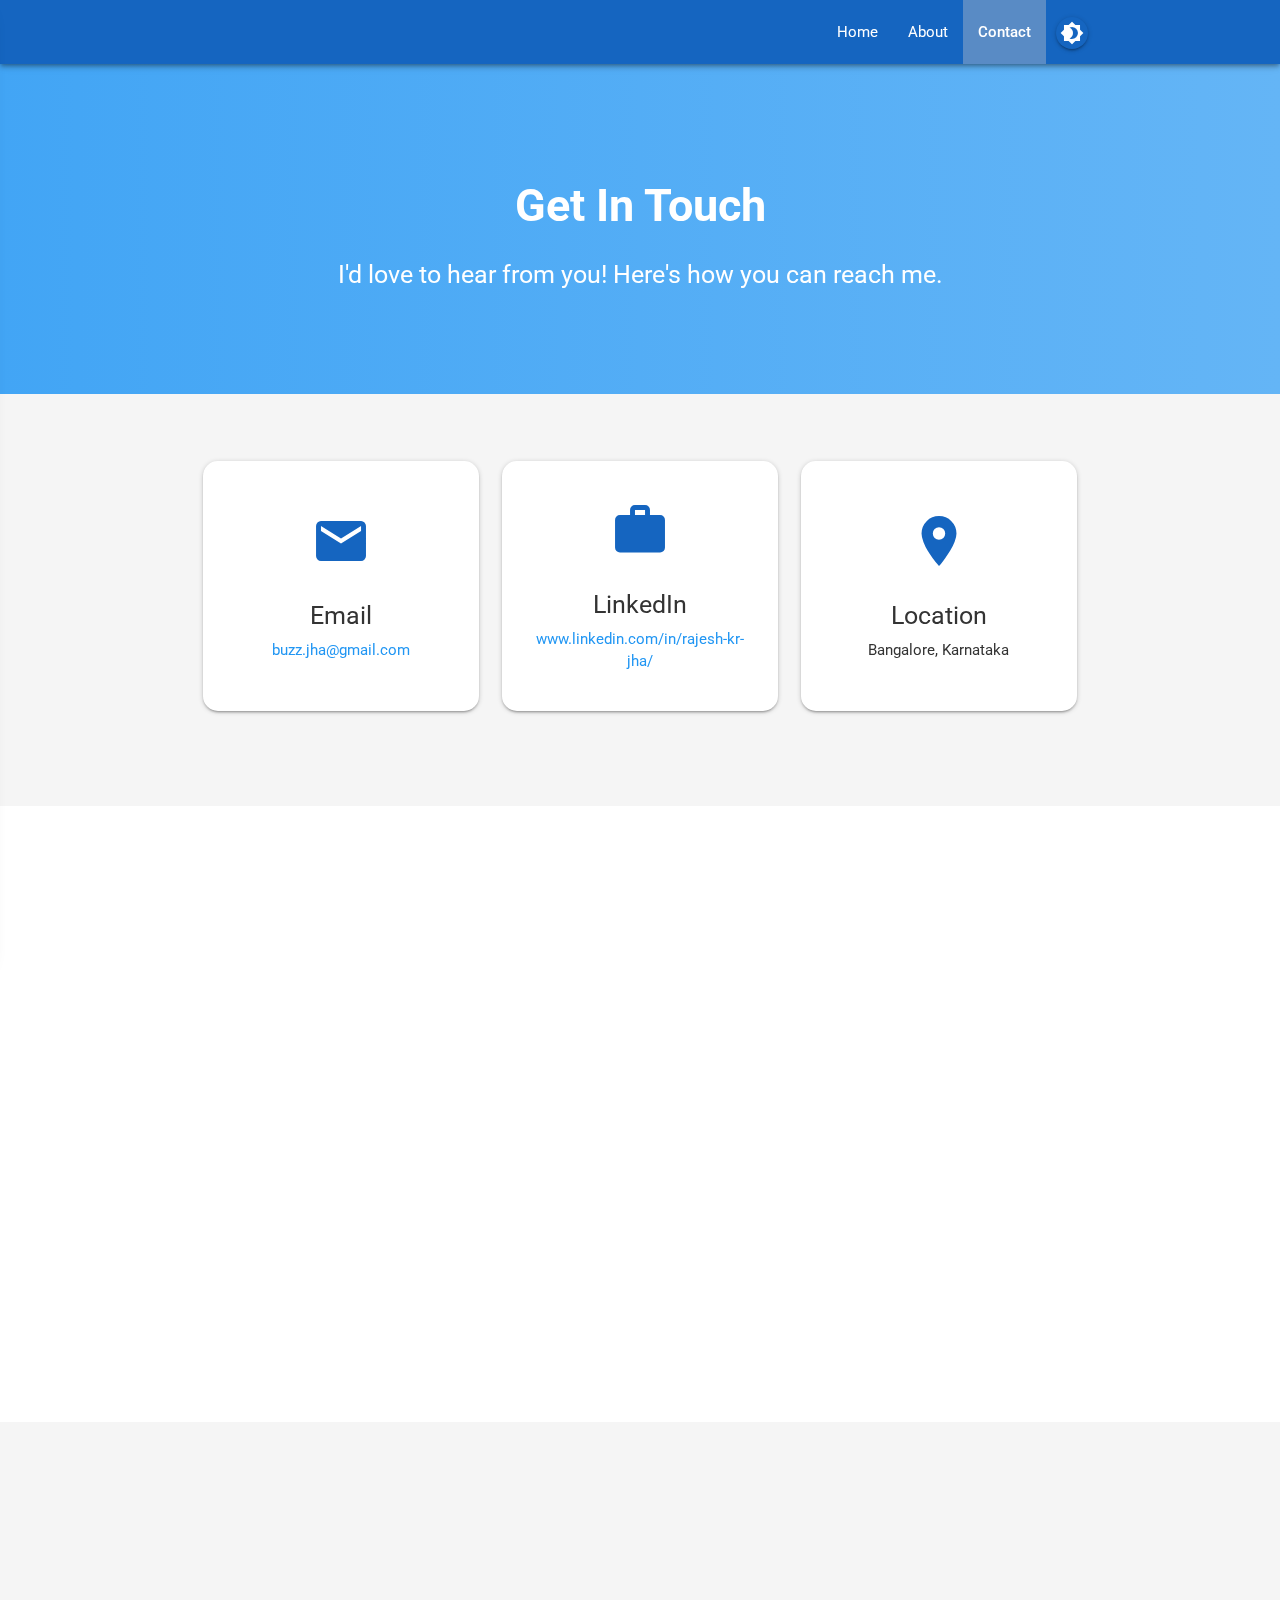
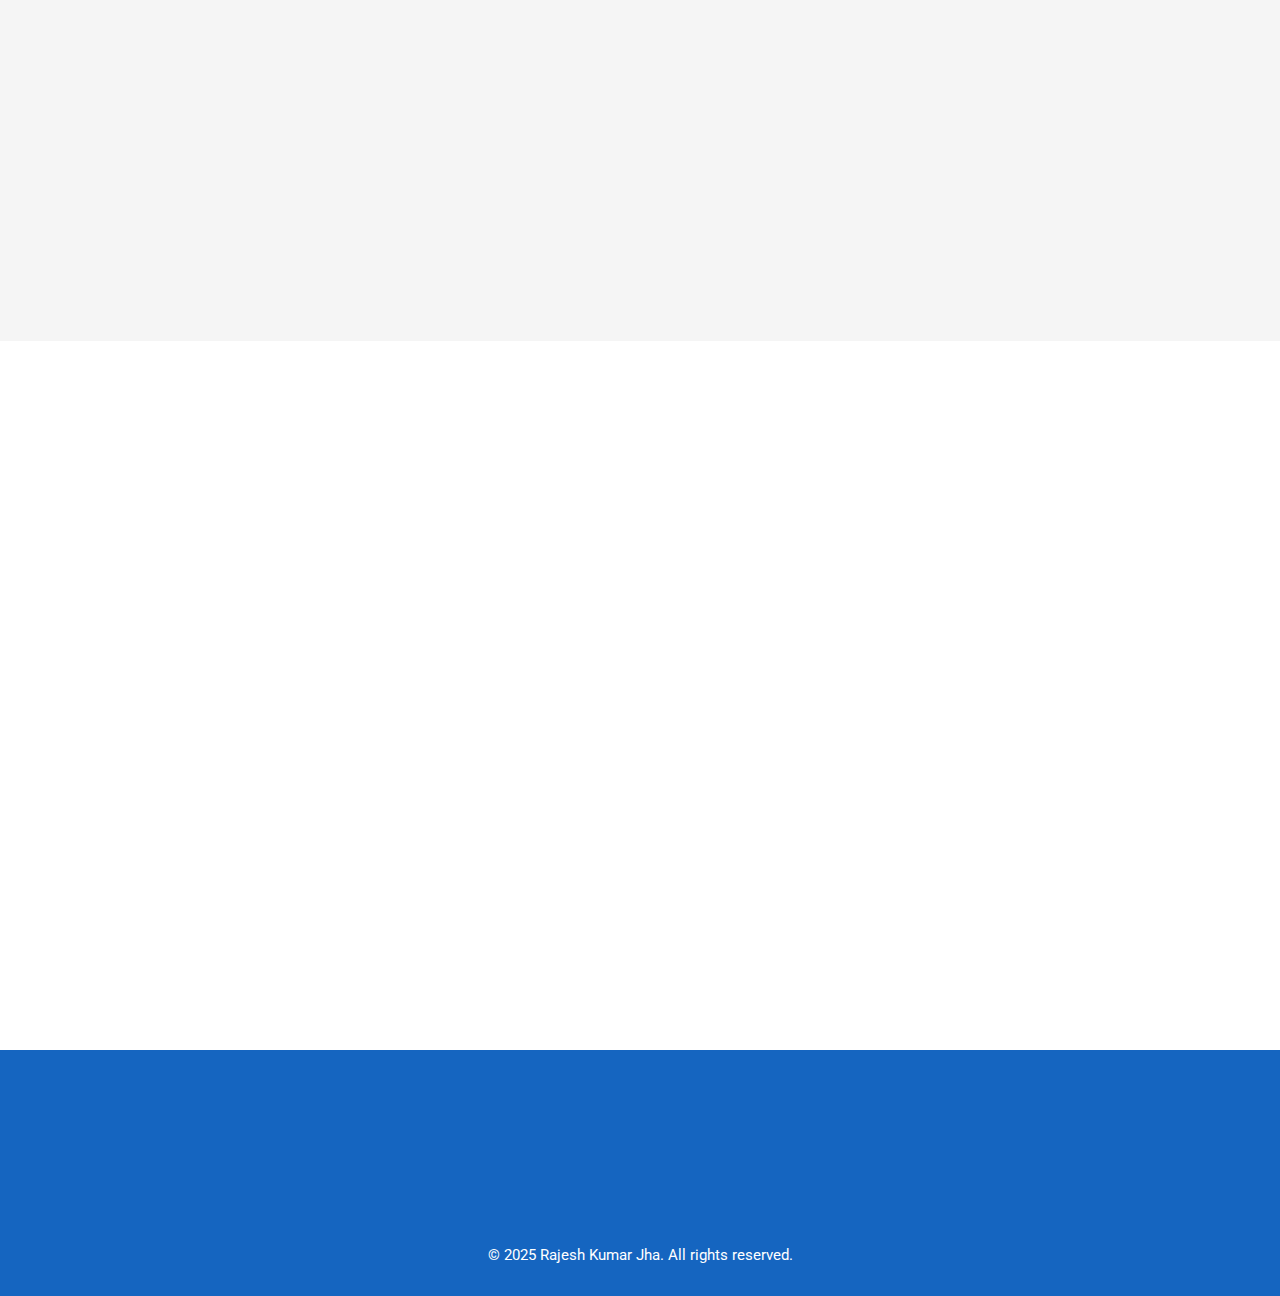
<file: src/pages/contact.html>
<!DOCTYPE html>
<html lang="en">
<head>
    <!-- Meta Information -->
    <meta charset="UTF-8">
    <meta name="viewport" content="width=device-width, initial-scale=1.0">
    <title>Contact - Rajesh Kumar Jha</title>
    
    <!-- Stylesheets -->
    <!-- Materialize CSS -->
    <link href="https://cdnjs.cloudflare.com/ajax/libs/materialize/1.0.0/css/materialize.min.css" rel="stylesheet">
    <!-- Custom CSS -->
    <link rel="stylesheet" href="../styles/contact.css">
    <link rel="stylesheet" href="../styles/mobile.css">
    <!-- Favicon -->
    <link rel="icon" href="../assets/Icon.jpg" type="image/x-icon">
    <!-- Google Fonts -->
    <link href="https://fonts.googleapis.com/css2?family=Roboto:wght@400;500;700&display=swap" rel="stylesheet">
    <!-- Material Icons -->
    <link href="https://fonts.googleapis.com/icon?family=Material+Icons" rel="stylesheet">
    <!-- Animation Library -->
    <link href="https://unpkg.com/aos@2.3.1/dist/aos.css" rel="stylesheet">
</head>
<body>
    <!-- Header Section -->
    <header>
        <!-- Navigation Bar -->
        <nav class="blue darken-3 z-depth-2">
            <div class="nav-wrapper container">
                <!-- Mobile Menu Trigger -->
                <a href="#" data-target="mobile-menu" class="sidenav-trigger">
                    <i class="material-icons">menu</i>
                </a>
                <!-- Desktop Navigation Links -->
                <ul id="nav-mobile" class="right hide-on-med-and-down">
                    <li><a href="../../index.html">Home</a></li>
                    <li><a href="about.html">About</a></li>
                    <li class="active"><a href="contact.html">Contact</a></li>
                    <li style="margin-left: 10px;"><button id="dark-mode-toggle" class="btn-floating btn-small waves-effect waves-light blue darken-3">
                        <i class="material-icons">brightness_4</i>
                    </button></li>
                </ul>
            </div>
        </nav>

        <!-- Mobile Navigation Menu -->
        <ul class="sidenav" id="mobile-menu">
            <!-- Sidenav Header -->
            <div class="sidenav-header">
                <img src="../assets/Icon.jpg" alt="Profile">
                <h4>Rajesh Kumar Jha</h4>
            </div>
            <!-- Menu Items -->
            <li><a href="../../index.html"><i class="material-icons">home</i>Home</a></li>
            <li><a href="about.html"><i class="material-icons">person</i>About</a></li>
            <li class="active"><a href="contact.html"><i class="material-icons">mail</i>Contact</a></li>
            <li><a href="#" id="mobile-dark-toggle"><i class="material-icons">brightness_4</i>Toggle Theme</a></li>
        </ul>
    </header>

    <!-- Main Content -->
    <main>
        <!-- Hero Section -->
        <section id="contact-hero" class="blue darken-3 white-text">
            <div class="container center-align" data-aos="fade-up">
                <h1>Get In Touch</h1>
                <p class="flow-text">I'd love to hear from you! Here's how you can reach me.</p>
            </div>
        </section>

        <!-- Contact Cards Section -->
        <section id="contact-details" class="section grey lighten-4">
            <div class="container">
                <div class="row">
                    <!-- Email Card -->
                    <div class="col s12 m4" data-aos="fade-up" data-aos-delay="100">
                        <div class="card contact-card hoverable">
                            <div class="card-content center-align">
                                <i class="material-icons large blue-text text-darken-3">email</i>
                                <h5>Email</h5>
                                <p><a href="mailto:buzz.jha@gmail.com" class="blue-text">buzz.jha@gmail.com</a></p>
                            </div>
                        </div>
                    </div>
                    
                    <!-- LinkedIn Card -->
                    <div class="col s12 m4" data-aos="fade-up" data-aos-delay="200">
                        <div class="card contact-card hoverable">
                            <div class="card-content center-align">
                                <i class="material-icons large blue-text text-darken-3">work</i>
                                <h5>LinkedIn</h5>
                                <p><a href="https://www.linkedin.com/in/rajesh-kr-jha/" target="_blank" class="blue-text">www.linkedin.com/in/rajesh-kr-jha/</a></p>
                            </div>
                        </div>
                    </div>
                    
                    <!-- Location Card -->
                    <div class="col s12 m4" data-aos="fade-up" data-aos-delay="300">
                        <div class="card contact-card hoverable">
                            <div class="card-content center-align">
                                <i class="material-icons large blue-text text-darken-3">place</i>
                                <h5>Location</h5>
                                <p>Bangalore, Karnataka</p>
                            </div>
                        </div>
                    </div>
                </div>
            </div>
        </section>

        <!-- Personal Info Section -->
        <section id="personal-info" class="section white">
            <div class="container">
                <h2 class="center-align section-title" data-aos="fade-up">Personal Information</h2>
                <div class="row" data-aos="fade-up" data-aos-delay="100">
                    <div class="col s12 m8 offset-m2">
                        <div class="card-panel z-depth-2 glass-card">
                            <div class="row valign-wrapper">
                                <div class="col s12">
                                    <ul class="collection">
                                        <li class="collection-item avatar">
                                            <i class="material-icons circle blue darken-3">flag</i>
                                            <span class="title">Citizenship</span>
                                            <p>India</p>
                                        </li>
                                        <li class="collection-item avatar">
                                            <i class="material-icons circle blue darken-3">people</i>
                                            <span class="title">Family</span>
                                            <p>Married without children</p>
                                        </li>
                                        <li class="collection-item avatar">
                                            <i class="material-icons circle blue darken-3">translate</i>
                                            <span class="title">Languages</span>
                                            <p>Hindi (native), English (native), Bangla (proficient)</p>
                                        </li>
                                    </ul>
                                </div>
                            </div>
                        </div>
                    </div>
                </div>
            </div>
        </section>

        <!-- Hobbies Section with Fun Elements -->
        <section id="hobbies" class="section grey lighten-4">
            <div class="container">
                <h2 class="center-align section-title" data-aos="fade-up">Hobbies</h2>
                <div class="row">
                    <!-- Gaming Hobby -->
                    <div class="col s12 m4" data-aos="zoom-in" data-aos-delay="100">
                        <div class="card hobby-card hoverable">
                            <div class="card-image waves-effect waves-block waves-light">
                                <div class="hobby-icon center-align">
                                    <i class="material-icons large">sports_esports</i>
                                </div>
                            </div>
                            <div class="card-content">
                                <span class="card-title activator grey-text text-darken-4">Casual Gaming<i class="material-icons right">more_vert</i></span>
                            </div>
                            <div class="card-reveal">
                                <span class="card-title grey-text text-darken-4">Casual Gaming<i class="material-icons right">close</i></span>
                                <p>I enjoy playing casual games during my free time to relax and have fun.</p>
                            </div>
                        </div>
                    </div>
                    
                    <!-- Cooking Hobby -->
                    <div class="col s12 m4" data-aos="zoom-in" data-aos-delay="200">
                        <div class="card hobby-card hoverable">
                            <div class="card-image waves-effect waves-block waves-light">
                                <div class="hobby-icon center-align">
                                    <i class="material-icons large">restaurant</i>
                                </div>
                            </div>
                            <div class="card-content">
                                <span class="card-title activator grey-text text-darken-4">Cooking<i class="material-icons right">more_vert</i></span>
                            </div>
                            <div class="card-reveal">
                                <span class="card-title grey-text text-darken-4">Cooking<i class="material-icons right">close</i></span>
                                <p>I love experimenting with different recipes and cuisines in my kitchen.</p>
                            </div>
                        </div>
                    </div>
                    
                    <!-- Reading Hobby -->
                    <div class="col s12 m4" data-aos="zoom-in" data-aos-delay="300">
                        <div class="card hobby-card hoverable">
                            <div class="card-image waves-effect waves-block waves-light">
                                <div class="hobby-icon center-align">
                                    <i class="material-icons large">menu_book</i>
                                </div>
                            </div>
                            <div class="card-content">
                                <span class="card-title activator grey-text text-darken-4">Reading<i class="material-icons right">more_vert</i></span>
                            </div>
                            <div class="card-reveal">
                                <span class="card-title grey-text text-darken-4">Reading<i class="material-icons right">close</i></span>
                                <p>I enjoy reading books and articles about technology, fiction, and personal development.</p>
                            </div>
                        </div>
                    </div>
                </div>
            </div>
        </section>
        
        <!-- Contact Form Section (Fun Interactive Element) -->
        <section id="contact-form" class="section white">
            <div class="container">
                <h2 class="center-align section-title" data-aos="fade-up">Send Me a Message</h2>
                <div class="row" data-aos="fade-up" data-aos-delay="100">
                    <form class="col s12 m8 offset-m2">
                        <div class="card-panel z-depth-2">
                            <div class="row">
                                <div class="input-field col s12">
                                    <i class="material-icons prefix">account_circle</i>
                                    <input id="name" type="text" class="validate">
                                    <label for="name">Your Name</label>
                                </div>
                            </div>
                            <div class="row">
                                <div class="input-field col s12">
                                    <i class="material-icons prefix">email</i>
                                    <input id="email" type="email" class="validate">
                                    <label for="email">Your Email</label>
                                </div>
                            </div>
                            <div class="row">
                                <div class="input-field col s12">
                                    <i class="material-icons prefix">message</i>
                                    <textarea id="message" class="materialize-textarea"></textarea>
                                    <label for="message">Your Message</label>
                                </div>
                            </div>
                            <div class="row center-align">
                                <button class="btn-large waves-effect waves-light blue darken-3" type="submit" name="action">
                                    Send Message
                                    <i class="material-icons right">send</i>
                                </button>
                            </div>
                        </div>
                    </form>
                </div>
            </div>
        </section>

        <!-- Quote Section -->
        <section id="quote" class="section blue darken-3 white-text">
            <div class="container center-align">
                <blockquote class="fancy-quote" data-aos="fade">
                    "The only way to do great work is to love what you do." - Steve Jobs
                </blockquote>
            </div>
        </section>
    </main>

    <!-- Footer Section -->
    <footer class="page-footer blue darken-3">
        <div class="container">
            <p class="center-align">&copy; 2025 Rajesh Kumar Jha. All rights reserved.</p>
        </div>
    </footer>

    <!-- Back-to-Top Button -->
    <a id="back-to-top" class="btn-floating btn-large blue darken-3 waves-effect waves-light">
        <i class="material-icons">arrow_upward</i>
    </a>

    <!-- Scripts -->
    <!-- jQuery (required for Materialize) -->
    <script src="https://code.jquery.com/jquery-3.6.0.min.js"></script>
    <!-- Materialize JS -->
    <script src="https://cdnjs.cloudflare.com/ajax/libs/materialize/1.0.0/js/materialize.min.js"></script>
    <!-- Custom Scripts -->
    <script src="../scripts/rest.js"></script>
    <!-- AOS Animation Library -->
    <script src="https://unpkg.com/aos@2.3.1/dist/aos.js"></script>
    <script>
        document.addEventListener('DOMContentLoaded', function() {
            // Initialize AOS
            AOS.init({
                duration: 800,
                once: true
            });
        });
    </script>
</body>
</html>
</file>
<file: src/styles/contact.css>
/* General body styling */
body {
    font-family: 'Roboto', sans-serif;
    margin: 0;
    padding: 0;
    background-color: #f9f9f9;
    color: #333;
    scroll-behavior: smooth;
}

/* -----------------------------------
   Header & Navigation
------------------------------------- */
header {
    position: sticky;
    top: 0;
    z-index: 1000;
}

nav {
    box-shadow: 0 4px 6px rgba(0,0,0,0.2);
}

nav ul li a {
    transition: color 0.3s ease, background-color 0.3s ease;
}

nav ul li a:hover {
    background-color: rgba(255, 255, 255, 0.2);
}

nav ul li.active a {
    background-color: rgba(255, 255, 255, 0.3);
    font-weight: 500;
}

/* -----------------------------------
   Contact Hero Section
------------------------------------- */
#contact-hero {
    padding: 5rem 1rem;
    background: linear-gradient(to right, #42a5f5, #64b5f6);
    color: #fff;
    text-align: center;
}

#contact-hero h1 {
    font-size: 3rem;
    font-weight: 700;
    margin-bottom: 1rem;
}

/* -----------------------------------
   Contact Cards
------------------------------------- */
.contact-card {
    height: 250px;
    display: flex;
    flex-direction: column;
    align-items: center;
    justify-content: center;
    border-radius: 15px;
    transition: transform 0.3s ease, box-shadow 0.3s ease;
}

.contact-card:hover {
    transform: translateY(-10px);
    box-shadow: 0 12px 24px rgba(0,0,0,0.2);
}

.contact-card i {
    font-size: 4rem;
    margin-bottom: 1rem;
}

/* -----------------------------------
   Hobby Cards
------------------------------------- */
.hobby-card {
    height: 250px;
    border-radius: 15px;
    overflow: hidden;
    transition: transform 0.3s ease;
}

.hobby-card:hover {
    transform: translateY(-10px);
}

.hobby-icon {
    height: 120px;
    display: flex;
    align-items: center;
    justify-content: center;
    background-color: #f5f5f5;
}

.hobby-icon i {
    font-size: 4rem;
    color: #1565c0;
}

/* -----------------------------------
   Quote Section
------------------------------------- */
#quote {
    padding: 3rem 0;
}

.fancy-quote {
    font-style: italic;
    font-size: 1.5rem;
    position: relative;
    padding: 20px 40px;
    margin: 0;
}

.fancy-quote:before,
.fancy-quote:after {
    content: '"';
    font-size: 4rem;
    position: absolute;
    opacity: 0.3;
}

.fancy-quote:before {
    top: -20px;
    left: 0;
}

.fancy-quote:after {
    bottom: -60px;
    right: 0;
}

/* -----------------------------------
   Glass Card Effect
------------------------------------- */
.glass-card {
    background: rgba(255, 255, 255, 0.7);
    backdrop-filter: blur(10px);
    -webkit-backdrop-filter: blur(10px);
    border-radius: 15px;
    border: 1px solid rgba(255, 255, 255, 0.18);
    box-shadow: 0 8px 32px 0 rgba(31, 38, 135, 0.15);
}

/* -----------------------------------
   Section Titles
------------------------------------- */
.section-title {
    font-size: 2.5rem;
    font-weight: 700;
    margin-bottom: 2rem;
    color: #1565c0;
}

/* -----------------------------------
   Section Styling
------------------------------------- */
.section {
    padding: 4rem 0;
}

/* -----------------------------------
   Footer
------------------------------------- */
.page-footer {
    padding: 1rem 0;
    margin-top: 0;
}

/* -----------------------------------
   Back-to-Top Button
------------------------------------- */
/* -----------------------------------
   Back-to-Top Button
------------------------------------- */

#back-to-top {
    position: fixed;
    bottom: 20px;
    right: 20px;
    display: none;
    z-index: 999;
    opacity: 0;
    transition: all 0.3s ease;
    width: 45px;
    height: 45px;
    background-color: #1565c0;
    color: white;
    border-radius: 50%;
    text-align: center;
    box-shadow: 0 2px 5px rgba(0,0,0,0.3);
}

body.dark-mode #back-to-top {
    background-color: #64b5f6;
    color: #121212;
}

#back-to-top.visible {
    display: block;
    opacity: 1;
}

#back-to-top:hover {
    transform: translateY(-3px);
    box-shadow: 0 4px 8px rgba(0,0,0,0.3);
}

/* -----------------------------------
   Dark Mode Styling
------------------------------------- */
body.dark-mode {
    background-color: #121212;
    color: #e0e0e0;
}

body.dark-mode .card,
body.dark-mode .card-panel,
body.dark-mode .collection,
body.dark-mode .collection-item {
    background-color: #1e1e1e;
    color: #e0e0e0;
    border-color: #333;
}

body.dark-mode .section.white,
body.dark-mode .section.grey.lighten-4 {
    background-color: #121212 !important;
}

body.dark-mode .section-title {
    color: #64b5f6;
}

body.dark-mode .hobby-icon {
    background-color: #333;
}

body.dark-mode .hobby-icon i {
    color: #64b5f6;
}

body.dark-mode input,
body.dark-mode textarea {
    color: #e0e0e0;
    border-color: #555;
}

body.dark-mode label {
    color: #aaa;
}

/* Dark mode toggle positioning */
#nav-mobile li:last-child {
    margin-left: 15px;
}

/* -----------------------------------
   Responsive Adjustments
------------------------------------- */
@media only screen and (max-width: 992px) {
    .contact-card, .hobby-card {
        margin-bottom: 1.5rem;
    }
}

@media only screen and (max-width: 600px) {
    #contact-hero h1 {
        font-size: 2rem;
    }
    
    .section-title {
        font-size: 2rem;
    }
    
    .contact-card, .hobby-card {
        height: auto;
        min-height: 200px;
    }
}
</file>
<file: src/styles/mobile.css>
/* Styled Mobile Menu */
.sidenav {
    width: 280px;
    border-radius: 0 15px 15px 0;
    box-shadow: 0 10px 20px rgba(0, 0, 0, 0.19), 0 6px 6px rgba(0, 0, 0, 0.23);
  }
  
  /* Add a header to the sidenav */
  .sidenav-header {
    background: linear-gradient(135deg, #1565c0 0%, #64b5f6 100%);
    padding: 25px 15px;
    text-align: center;
    margin-bottom: 15px;
  }
  
  .sidenav-header img {
    width: 80px;
    height: 80px;
    border-radius: 50%;
    border: 3px solid white;
    margin-bottom: 10px;
  }
  
  .sidenav-header h4 {
    color: white;
    margin: 0;
    font-size: 20px;
    font-weight: 500;
  }
  
  /* Style the menu items */
  .sidenav li > a {
    padding: 15px 20px;
    display: flex;
    align-items: center;
    transition: all 0.3s ease;
    font-weight: 500;
  }
  
  .sidenav li > a i {
    margin-right: 15px;
    color: #1565c0;
  }
  
  .sidenav li > a:hover {
    background-color: rgba(21, 101, 192, 0.05);
    padding-left: 25px;
  }
  
  .sidenav li.active > a {
    border-left: 4px solid #1565c0;
    background-color: rgba(21, 101, 192, 0.1);
  }
  
  /* Dark mode support */
  body.dark-mode .sidenav {
    background-color: #1e1e1e;
  }
  
  body.dark-mode .sidenav li > a {
    color: #f0f0f0;
  }
  
  body.dark-mode .sidenav li > a i {
    color: #64b5f6;
  }
  
  body.dark-mode .sidenav li > a:hover {
    background-color: rgba(100, 181, 246, 0.05);
  }
  
  body.dark-mode .sidenav li.active > a {
    border-left: 4px solid #64b5f6;
    background-color: rgba(100, 181, 246, 0.1);
  }
</file>
